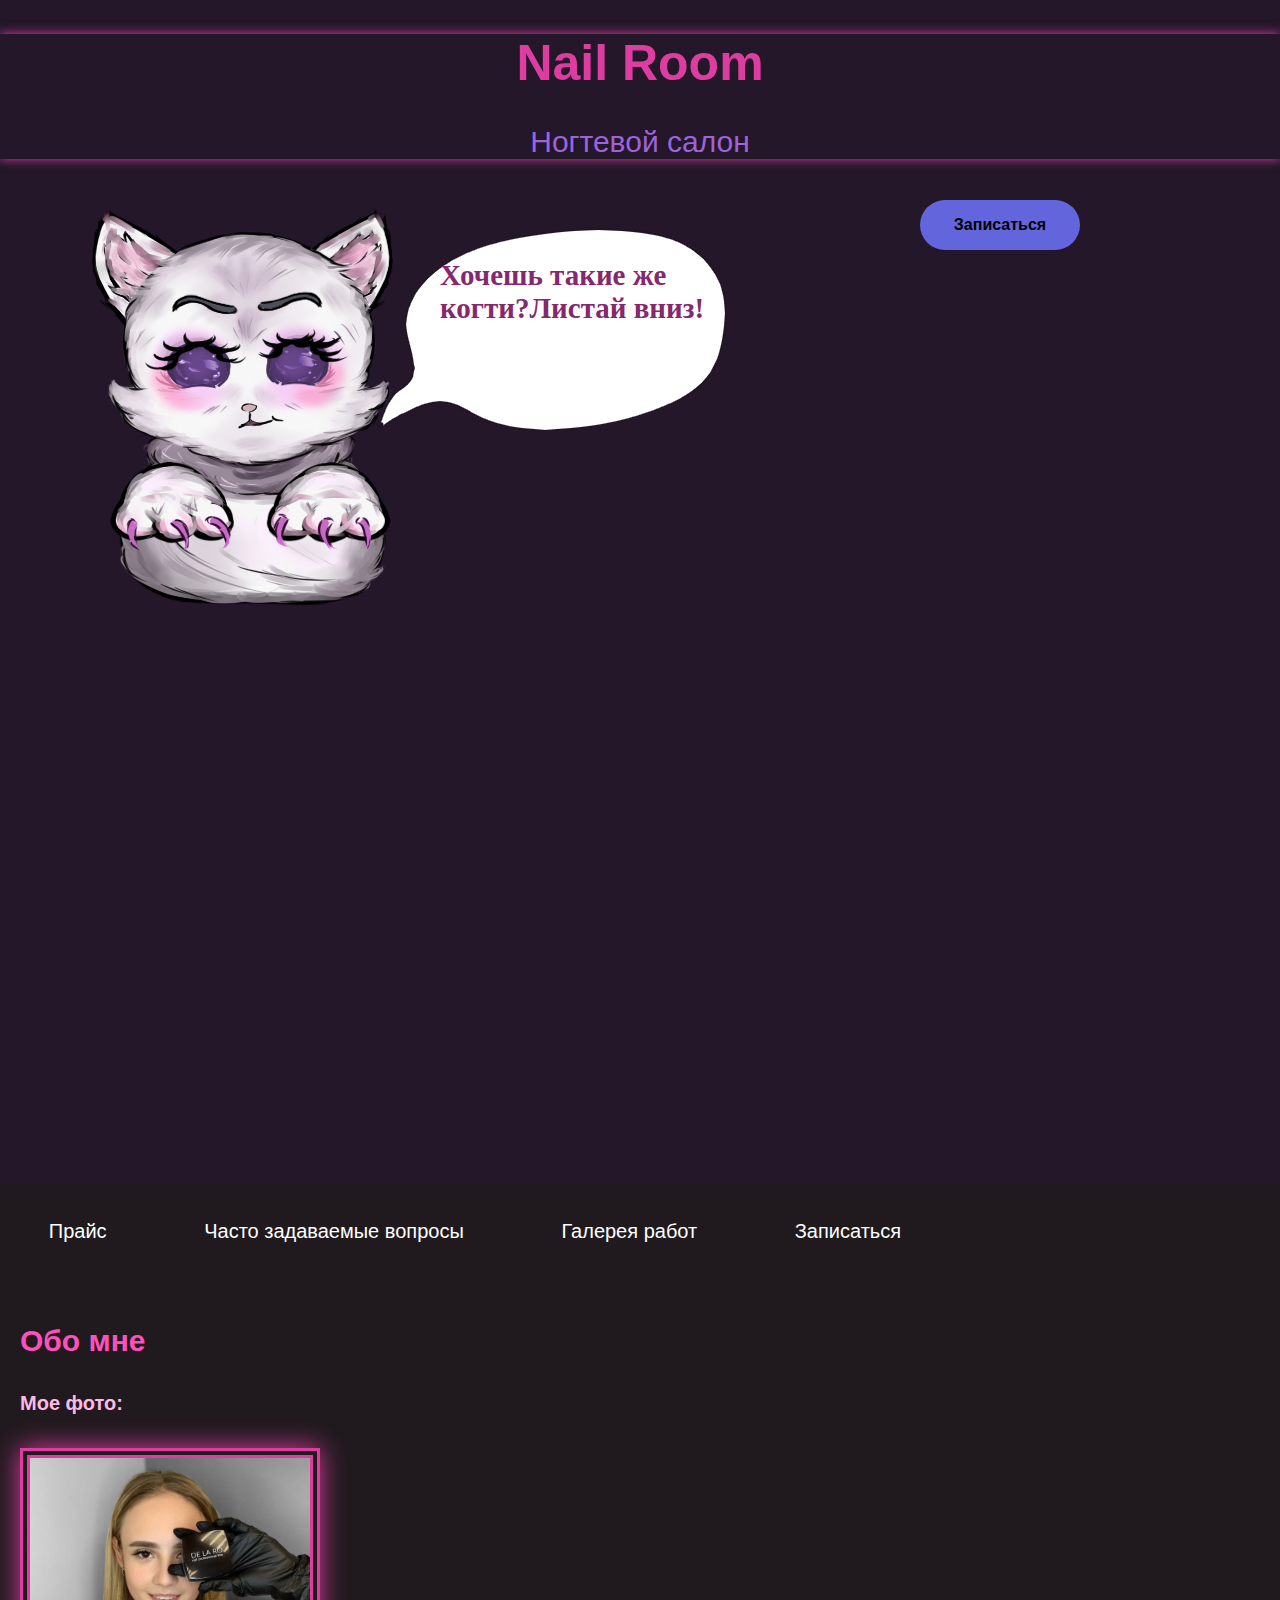
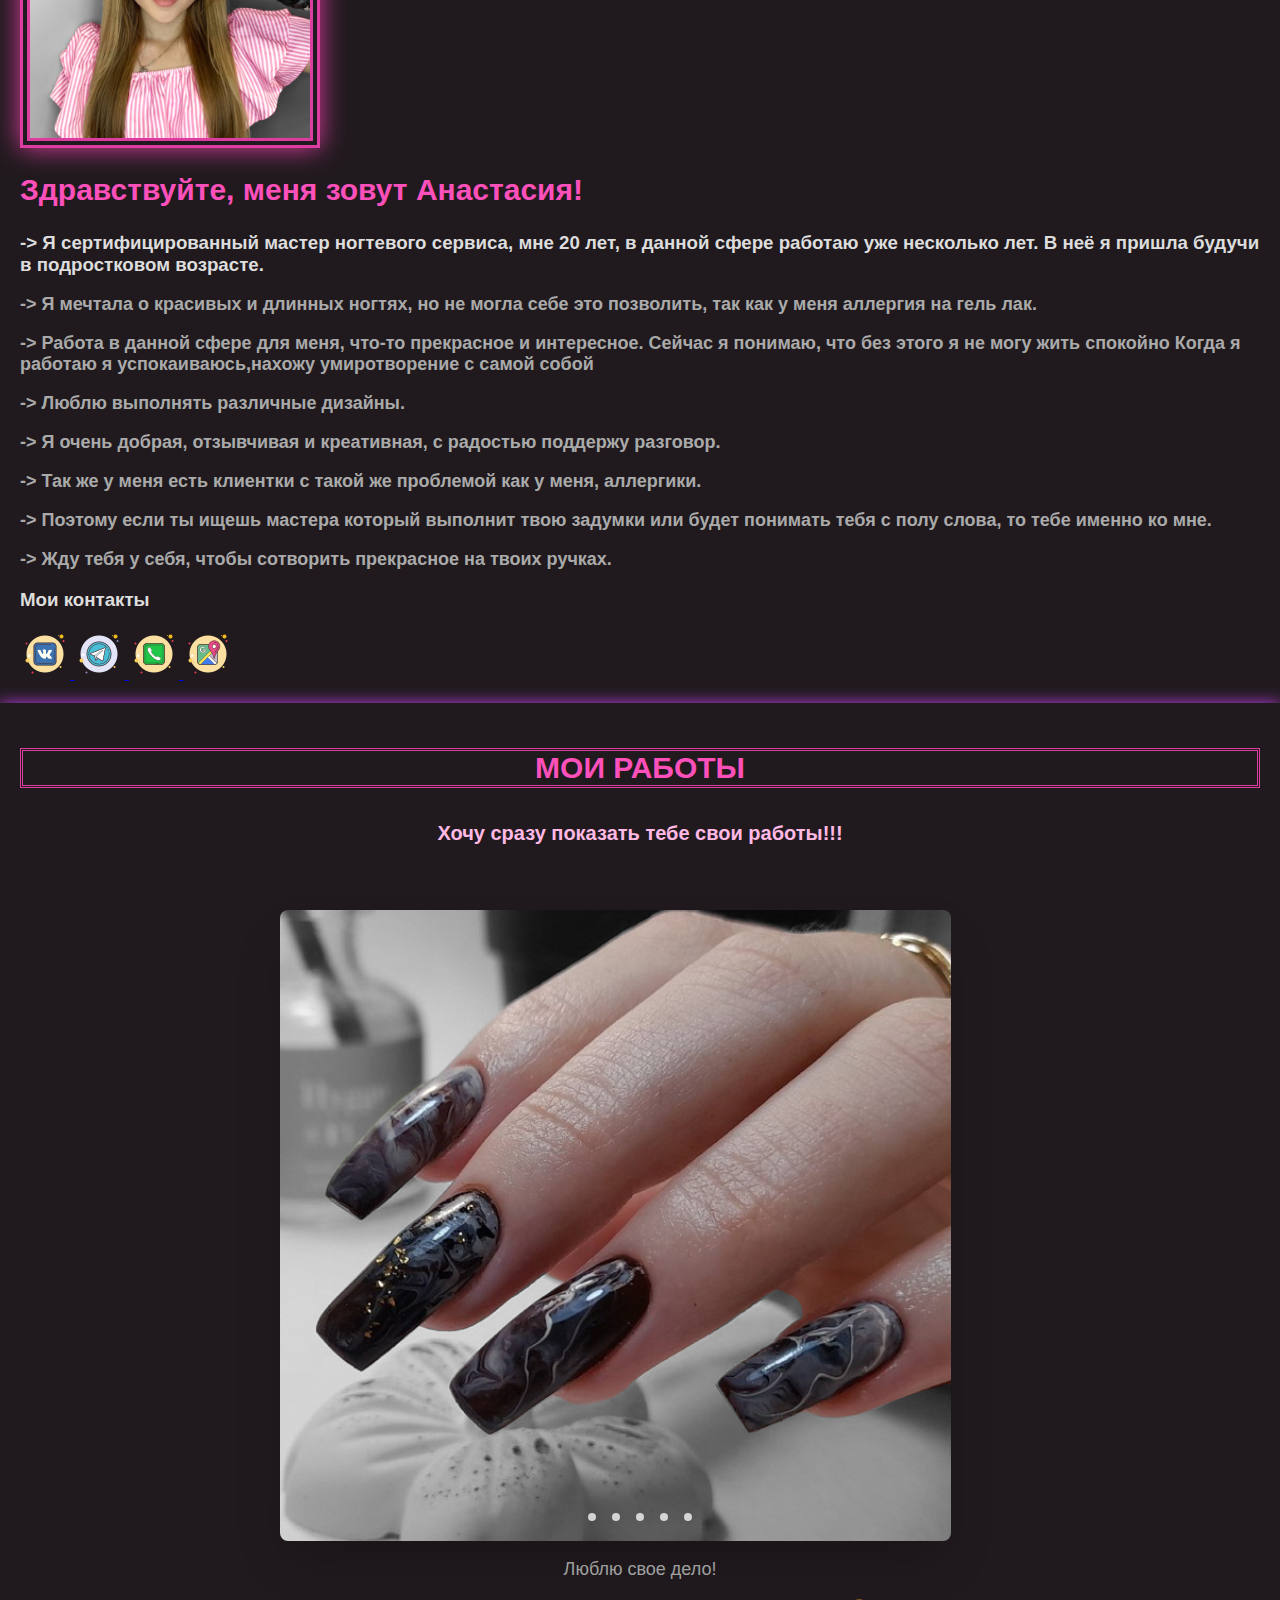
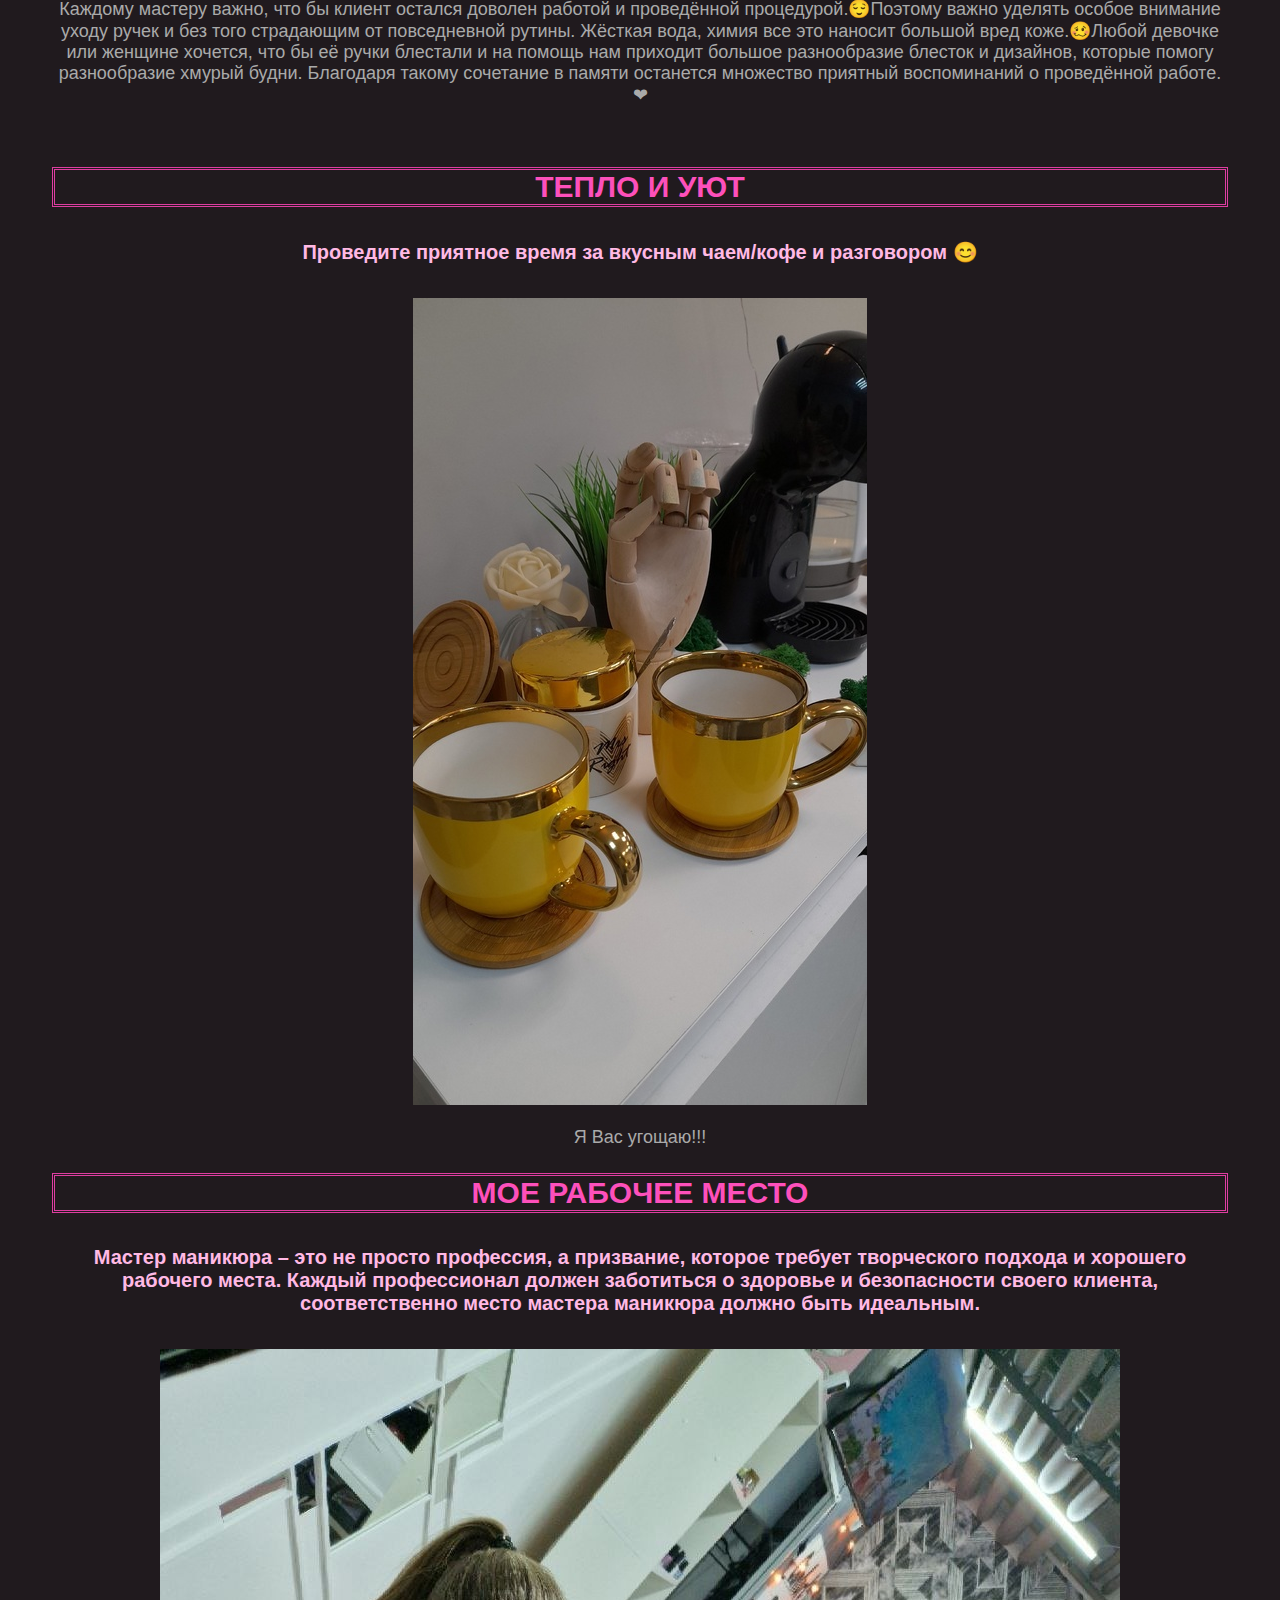
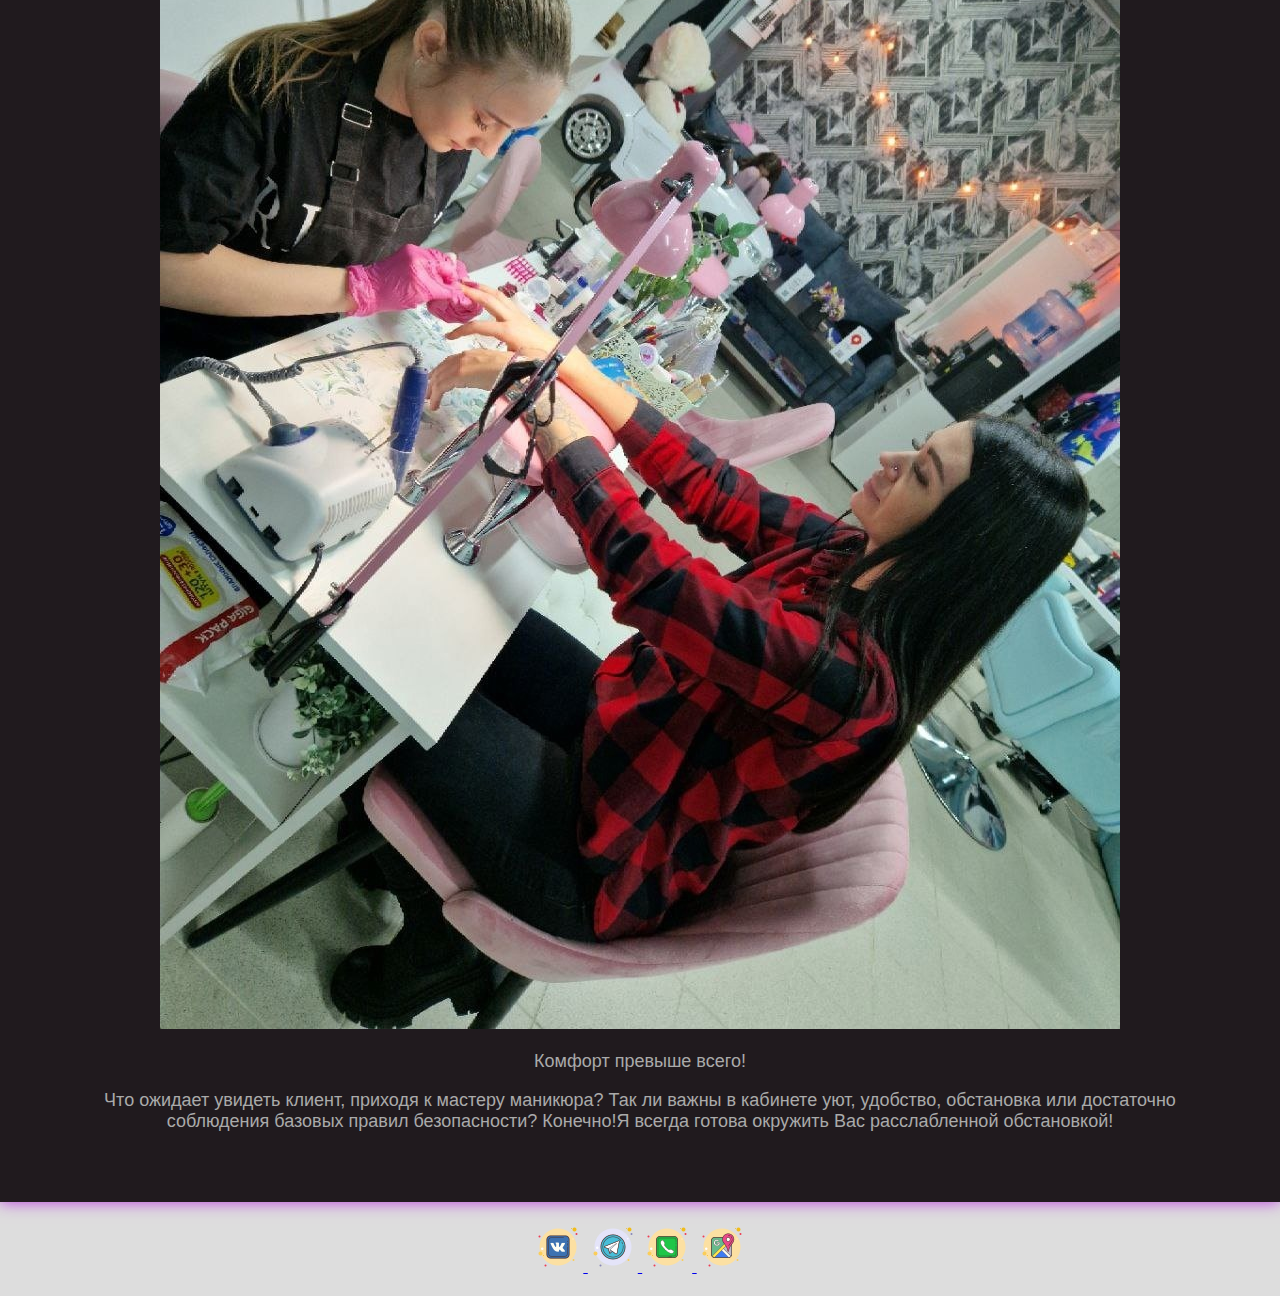
<file: index.html>
<!DOCTYPE html>
<html>
<head>
<title>Nail Room</title>
<meta charset="utf-8" />
<meta name="viewport" content="width=device-width, initial-scale=1">
<link rel="stylesheet" href="css/style.css">


</head>
<body>

<div class="header">
  <h1>Nail Room</h1>
  <p>Ногтевой салон</p>
</div>
<div class="animation">

  
  <div class="animation8">
     <div class="c8">
    <img src="animation/8.png" alt="">
  </div> 
  <div class="c1">
    <img src="animation/1.png" alt="">
  </div>
  <div class="animation2">
     <div class="c2">
    <img src="animation/2.png" alt="">
  </div>
  <div class="animation3">
    <div class="c3">
    <img src="animation/3.png" alt="">
  </div> 
 <div class="animation4">
   <div class="c4">
    <img src="animation/4.png" alt="">
  </div> 
  <div class="animation5">
     <div class="c5">
    <img src="animation/5.png" alt="">
  </div> 
  <div class="animation6">
      <div class="c6">
    <img src="animation/6.png" alt="">
  </div>
  <div class="animation1">
  <div class="c7">
    <img src="animation/7.png" alt="">
  </div>
  <div class="animation9">
    <div class="c9">
      <img src="animation/text.png" alt="">
      <h1>Хочешь такие же когти?Листай вниз!
    </div>
</div>
</div>
</div>
</div>
</div>
</div>
</div>
</div>
</div>
<div class="zapis">
  <a href="index4.html">Записаться</a>
</div>

<div class="topnav">
  <a href="index3.html">Прайс</a>
  <a href="index2.html">Часто задаваемые вопросы</a>
  <a href="index5.html">Галерея работ</a>
  <a href="index4.html" style="float:inline">Записаться</a>

</div>

<div class="row">
  <div class="side">
    <h2>Обо мне</h2>
    <h5>Мое фото:</h5>
    <div class="fake">
        <img src="img/nastya.jpg" alt="">
    </div>
    <h2>Здравствуйте, меня зовут Анастасия! </h2>
    <h3>-> Я сертифицированный мастер ногтевого сервиса,
         мне 20 лет, в данной сфере работаю уже несколько лет. 
        В неё я пришла будучи в подростковом возрасте. 
        <p>-> Я мечтала о красивых и длинных ногтях, но не могла себе это позволить,
        так как у меня аллергия на гель лак.
        <p> -> Работа в данной сфере для меня, что-то прекрасное и интересное. 
        Сейчас я понимаю, что без этого я не могу жить спокойно 
        Когда я работаю я успокаиваюсь,нахожу умиротворение с самой собой 
        <p>-> Люблю выполнять различные дизайны.
        <p>-> Я очень добрая, отзывчивая и креативная, с радостью поддержу разговор.
        <p>-> Так же у меня есть клиентки с такой же проблемой как у меня, аллергики.
        <p>-> Поэтому если ты ищешь мастера который выполнит твою задумки
        или будет понимать тебя с полу слова, 
         то тебе именно ко мне. 
        <p>-> Жду тебя у себя, чтобы сотворить прекрасное на твоих ручках.</h3>
   
    <p></p>

    <h3>Мои контакты</h3>
    <a href="https://vk.com/public217873384"> 
      <img src="icons/VK.png">
  </a>
  <a href="https://web.telegram.org/a/#5262712614"> 
    <img src="icons/telegram.png">
  </a>
  <a href="tel:+7(911)384-29-94">
    <img src="icons/phone.png">
  </a>
  <a href="https://maps.app.goo.gl/YKjYkzmcSTpSgnqM8">
    <img src="icons/google.png">
  </a>
  </div>
  <div class="main">
  <h2>МОИ РАБОТЫ</h2>
  <h5>Хочу сразу показать тебе свои работы!!!</h5>
  <section class="container">
      <div class="slider-wrapper">
          <div class="slider">
              <img id="slide-1" src= "img/foto1.jpg">
              <img id="slide-2" src="img/foto2.jpg" />
              <img id="slide-3" src="img/foto3.jpg" />
              <img id="slide-4" src="img/foto4.jpg" />
              <img id="slide-5" src="img/foto5.jpg" />
           
          </div>
          <div class="slider-nav">
              <a href="#slide-1"></a>
              <a href="#slide-2"></a>
              <a href="#slide-3"></a>
              <a href="#slide-4"></a>
              <a href="#slide-5"></a>
              

          </div>
</div>
    <p>Люблю свое дело!</p>
    <p>Каждому мастеру важно, что бы клиент остался доволен работой и проведённой процедурой.😌Поэтому важно уделять особое внимание уходу ручек и без того страдающим от повседневной рутины. Жёсткая вода, химия все это наносит большой вред коже.🥴Любой девочке или женщине хочется, что бы её ручки блестали и на помощь нам приходит большое разнообразие блесток и дизайнов, которые помогу разнообразие хмурый будни. Благодаря такому сочетание в памяти останется множество приятный воспоминаний о проведённой работе.❤</p>
    <br>
    <h2>ТЕПЛО И УЮТ</h2>
    <h5>Проведите приятное время за вкусным чаем/кофе и разговором 😊</h5>
    <div class="fakeimg4">
    <img  src= "img/tea.jpg"> 
    </div>
    <p>Я Вас угощаю!!!</p>
    <h2>МОЕ РАБОЧЕЕ МЕСТО</h2>
    <h5>Мастер маникюра – это не просто профессия, а призвание, которое требует творческого подхода и хорошего рабочего места. Каждый профессионал должен заботиться о здоровье и безопасности своего клиента, соответственно место мастера маникюра должно быть идеальным.</h5>
    <div class="fakeimg5">
    <img  src= "img/room.jpg"> 
    </div>
    <p>Комфорт превыше всего!</p>
    <p>Что ожидает увидеть клиент, приходя к мастеру маникюра? Так ли важны в кабинете уют, удобство, обстановка или достаточно соблюдения базовых правил безопасности? Конечно!Я всегда готова окружить Вас расслабленной обстановкой!</p>
  </div>
  

</div>

<div class="footer">
  <a href="https://vk.com/public217873384"> 
    <img src="icons/VK.png">
</a>
<a href="https://web.telegram.org/a/#5262712614"> 
  <img src="icons/telegram.png">
</a>
<a href="tel:+7(911)384-29-94">
  <img src="icons/phone.png">
</a>
<a href="https://maps.app.goo.gl/YKjYkzmcSTpSgnqM8">
  <img src="icons/google.png">
</a>
</div>

</body>
</html>
</file>
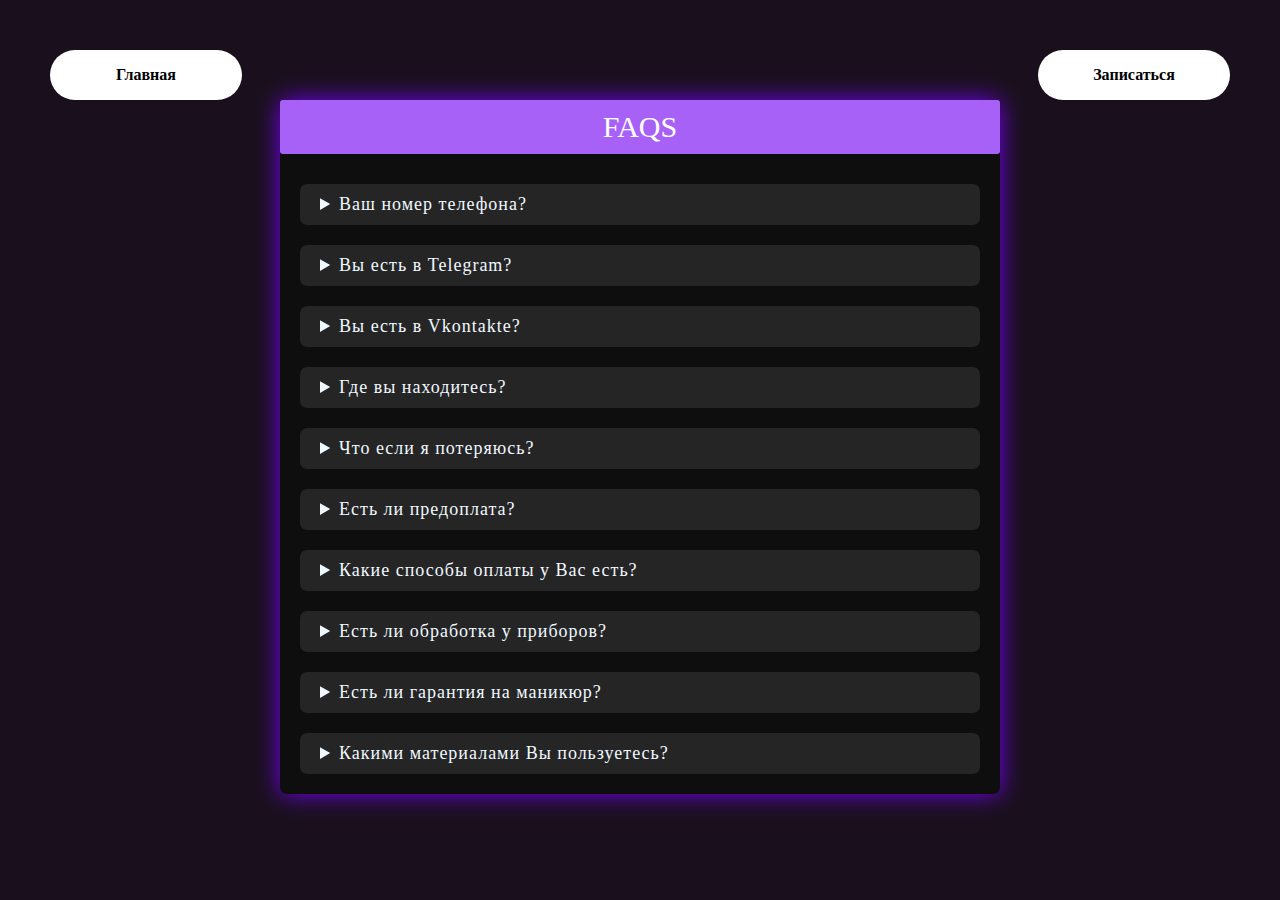
<file: index2.html>
<!DOCTYPE html>
<html lang="en">
<head>
    <meta charset="UTF-8">
    <meta name="viewport" content="width=device-width, initial-scale=1.0">
    <title>Вопрос-ответ</title>
    <link rel="stylesheet" href="css/style2.css">
</head>
<body>
    
	<div class="Exit">
		<a href="index.html">Главная</a>
	</div>
	<div class="zapis">
		<a href="index4.html">Записаться</a>
	</div>
<div class="box">
    <p class="heading">FAQS</p>
    <div class="fags">
        <details>
            <summary>Ваш номер телефона?</summary> 
            <p>Мой номер телефона: +7(911)384-29-94 
                <p><a href="tel:+7(911)384-29-94">
                     <img src="icons/phone.png">
                 </a>
            </details>
            
        <details> 
        <summary>Вы есть в Telegram?</summary> 
        <p>Конечно!</p> 
        <p><a href="https://web.telegram.org/a/#5262712614"> 
        <img src="icons/telegram.png"></a>
        </details>
        <details> 
            <summary>Вы есть в Vkontakte?</summary> 
            <p>Конечно!</p> 
            <p>  <a href="https://vk.com/public217873384"> 
                <img src="icons/VK.png">
            </a>
            </details>


    <details> 
    <summary>Где вы находитесь?</summary>  
     <p>ул. Ижорского Батальона, 57а</p>
     <iframe src="https://www.google.com/maps/embed?pb=!1m18!1m12!1m3!1d631.4464012568844!2d28.28325912155457!3d57.836572469450786!2m3!1f0!2f0!3f0!3m2!1i1024!2i768!4f13.1!3m3!1m2!1s0x46c01ef2ce63eac9%3A0x1991b66ea96fdf7e!2z0YPQuy4g0JjQttC-0YDRgdC60L7Qs9C-INCR0LDRgtCw0LvRjNC-0L3QsCwgNTfQsCwg0J_RgdC60L7Qsiwg0J_RgdC60L7QstGB0LrQsNGPINC-0LHQuy4sIDE4MDAyMA!5e0!3m2!1sru!2sru!4v1717892273176!5m2!1sru!2sru" width="600" height="450" style="border:0;" allowfullscreen="" loading="lazy" referrerpolicy="no-referrer-when-downgrade"></iframe> 
     </details>
                <details> 
            <summary>Что если я потеряюсь?</summary> 
            <p>Вы всегда можете мне позвонить! Мой номер телефона: +7(911)384-29-94 
           <p><a href="tel:+7(911)384-29-94">
                <img src="icons/phone.png">
            </a>
            <p>Я встречу вас!</p>    
        </details>
        <details> 
            <summary>Есть ли предоплата?</summary> 
            <p>Предоплаты нет</p>    
        </details>
            <details> 
            <summary>Какие способы оплаты у Вас есть?</summary> 
            <p>Переводом на номер или наличными</p>    
        </details>
        <details> 
            <summary>Есть ли обработка у приборов?</summary> 
            <p>Конечно!!!Я промываю маникюрные инструменты мыльным раствором, ополоскиваю чистой водой, просушиваю
                когда принадлежности для маникюра подсохнут, обрабатываю их антисептиком («Хлоргексидином»)</p>    
        </details>
        <details> 
            <summary>Есть ли гарантия на маникюр?</summary> 
            <p>Гарантия на маникюр - 3 дня. В течении этого времени можно прийти за коррекцией бесплатно.</p>    
        </details>
        <details>       
    <summary>Какими материалами Вы пользуетесь?</summary>
    <p class="text">
                <a href="https://www.wildberries.ru/catalog/36554470/detail.aspx?targetUrl=MS&size=75982976&utm_source=vkentryprofit&click_id=v1_1214305672">Foxy Expert</a>
                <P> <a href="https://www.wildberries.ru/catalog/154331763/detail.aspx">DE LA RO</a>
                <P> <a href="https://www.wildberries.ru/catalog/100154419/detail.aspx">RUNAIL</a>
                <P> <a href="https://www.wildberries.ru/catalog/23144017/detail.aspx?targetUrl=SG">Global Fashion</a>
            </p>
        </details>

    </div>
    </div>
</body>
</html>
</file>
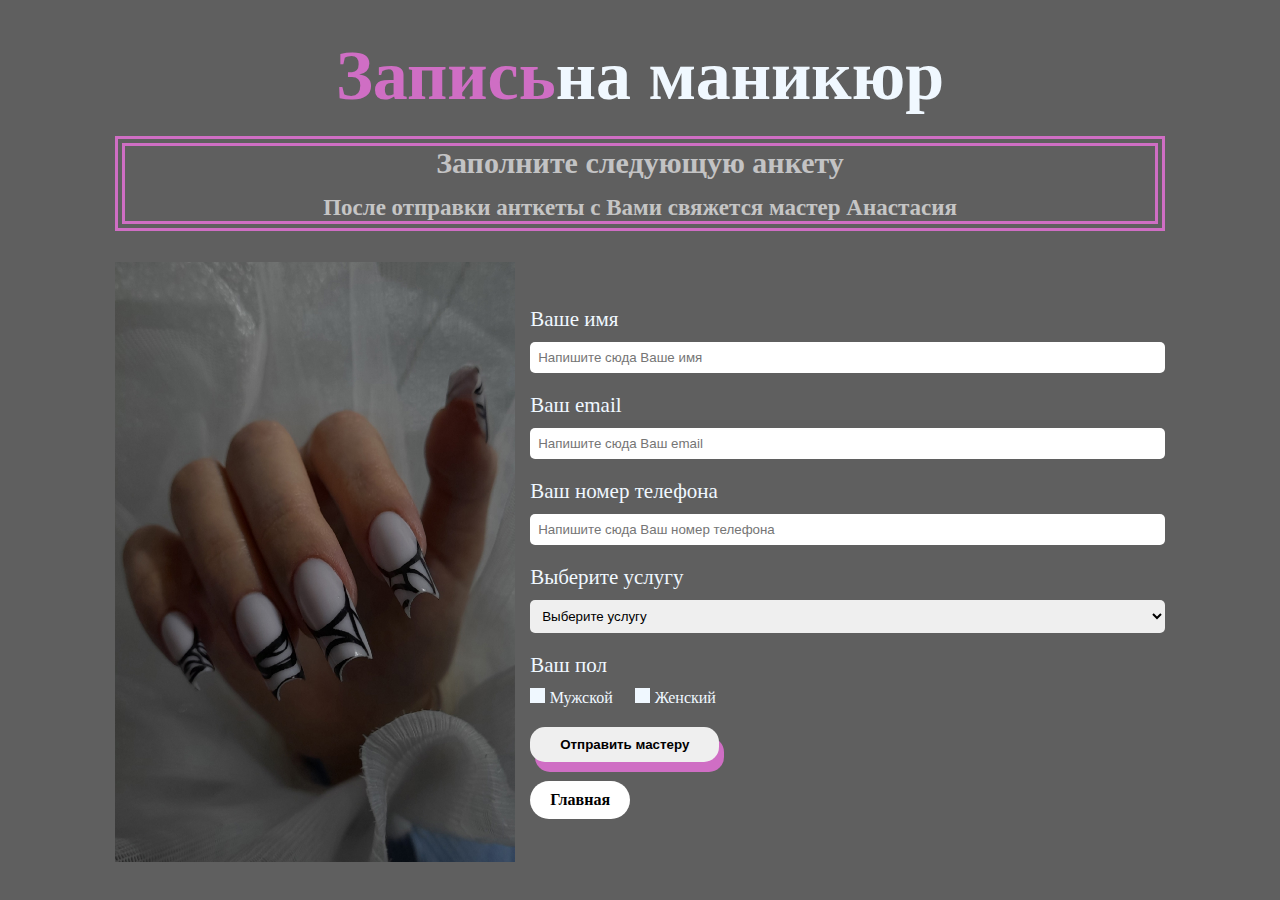
<file: index4.html>
<!DOCTYPE html>
<html lang="en">
<head>
    <meta charset="UTF-8">
    <meta name="viewport" content="width=device-width, initial-scale=1.0">
    <link rel="stylesheet" href="css/style4.css">
    <title>Запись</title>
</head>
    <section class="contacts">
      <h2 class="heading"><span>Запись</span>на маникюр</h2> 
      <div class="anketa">
        <h2>Заполните следующую анкету</h2> 
        <h3>После отправки анткеты с Вами свяжется мастер Анастасия</h3> 
    </div>
      <div class="row">
        <div class="img">
            <img src="img/anketa.jpg" width="500" height="600">
        </div>

        <form action="https://api.web3forms.com/submit" method="POST">

            <input type="hidden" name="access_key" value="9f9490ec-0d45-4283-9a9d-46dbd22af6bc">
            <span>Ваше имя</span>
            <input type="text" name="Имя" id="" class="box" required placeholder="Напишите сюда Ваше имя" autocomplete="off">

            <span>Ваш email</span>
            <input type="text" name="email" id="" class="box" required placeholder="Напишите сюда Ваш email" autocomplete="off">

            <span>Ваш номер телефона</span>
            <input type="text" name="Номер телефона" id="" class="box" required placeholder="Напишите сюда Ваш номер телефона" autocomplete="phone">

            <span>Выберите услугу</span>
            <Select name="Услуга" id="" class="box" required>
                <option value="" disabled selected>Выберите услугу</option>
                <option value="Наращивание">Наращивание</option>
                <option value="Френч">Френч</option>
                <option value="Комбинированный маникюр">Комбинированный маникюр</option>
                <option value="Однатон">Однатон</option>
            </Select>  
            <span>Ваш пол</span>
            <div class="gender">
                <input type="radio" name="gender" id="male"
                value="male">
                <label for="male">Мужской</label>

                <input type="radio" name="gender" id="female"
                value="female">
                <label for="female">Женский</label>
            </div>
            <input type="submit" value="Отправить мастеру" class="btn" 
            name="Send">
        <div class="Exit">
            <a href="index.html">Главная</a>
        </div>
    
                

        </form>
      </div>
    </section>
</body>
</html>
</file>
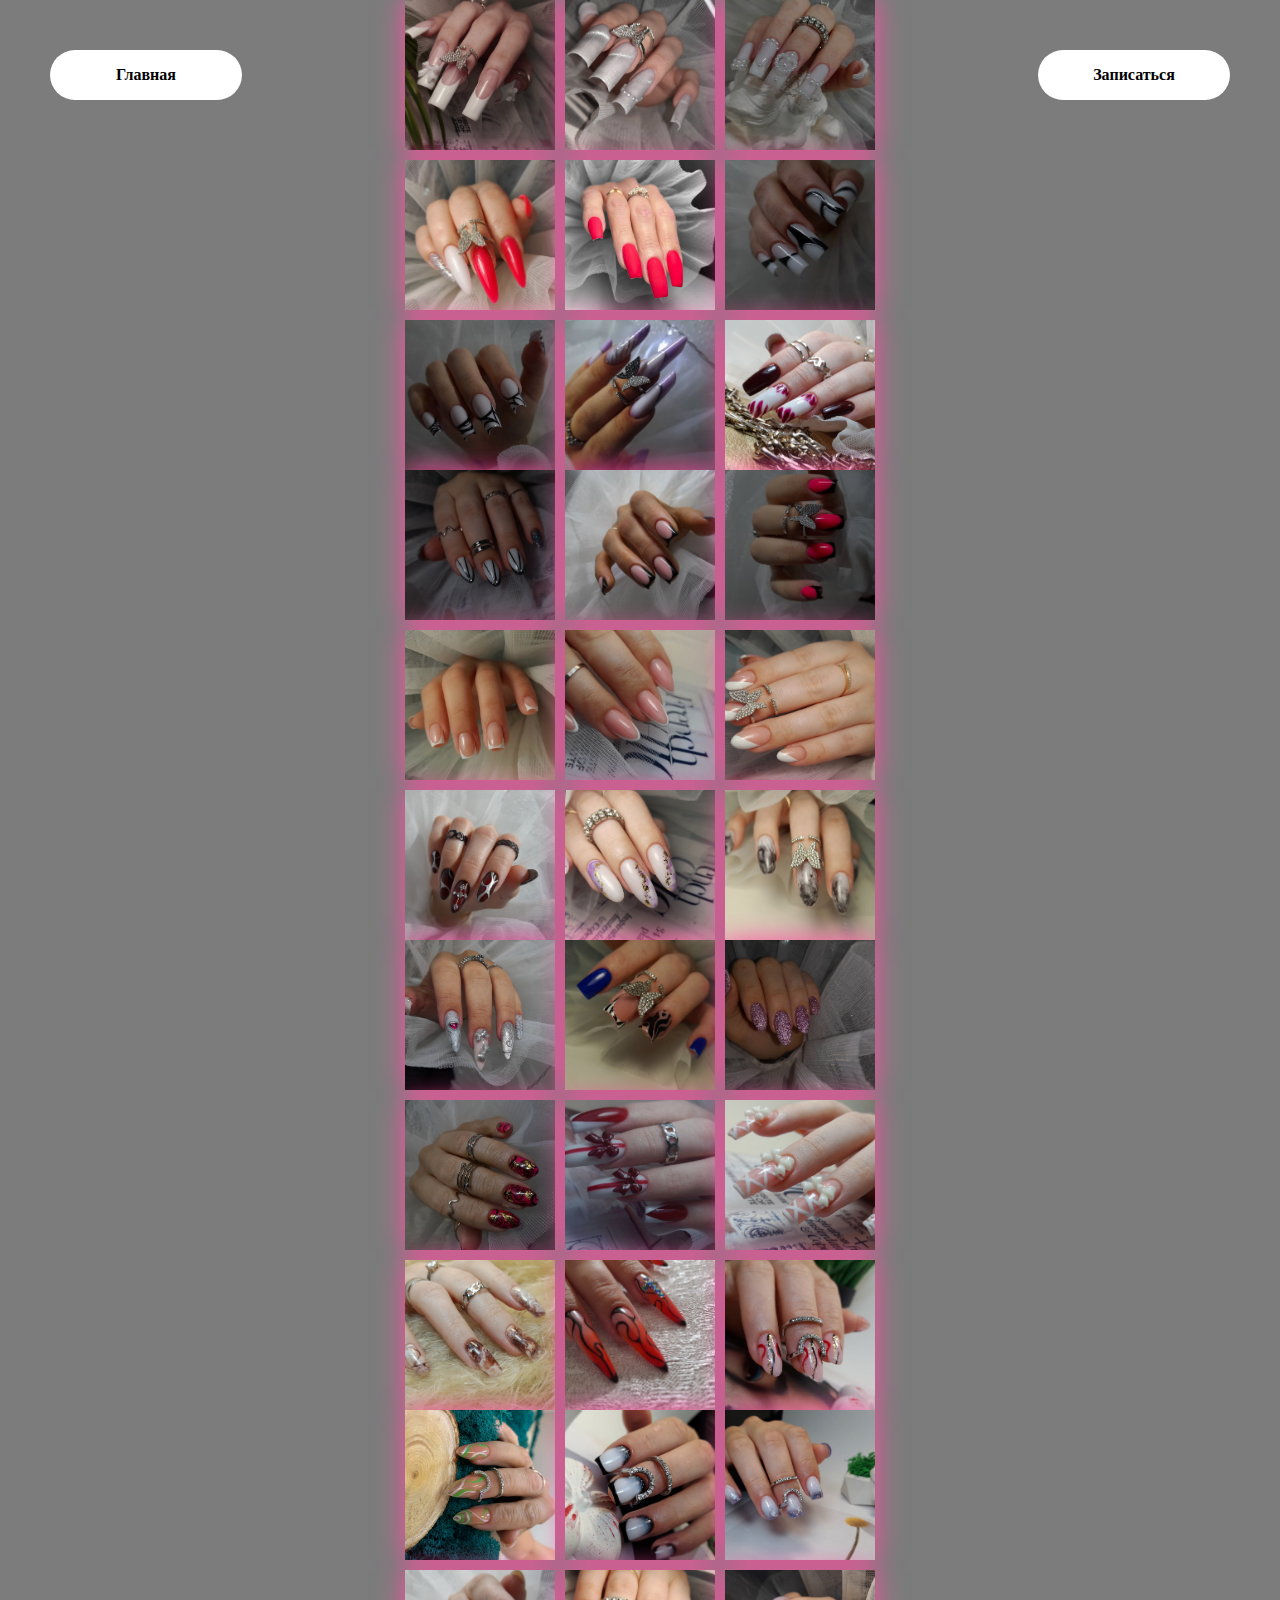
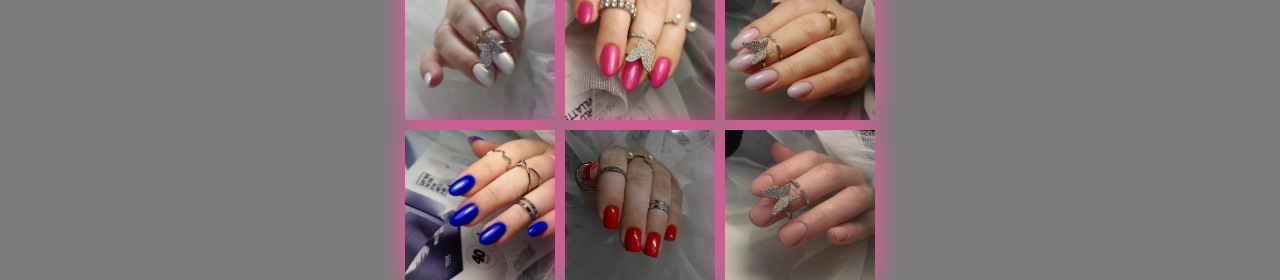
<file: index5.html>
<!DOCTYPE html>
<html lang="en">
<head>
    <meta charset="UTF-8">
    <meta name="viewport" content="width=device-width, initial-scale=1.0">
    <title>Галерея</title>
    <link rel="stylesheet" href="css/style5.css">
  
</head>
<body>
    <div class="Exit">
		<a href="index.html">Главная</a>
	</div>
	<div class="zapis">
		<a href="index4.html">Записаться</a>
	</div>
    <div class="gallery">
        <img src="img/narasivanie1.jpg">
        <img src="img/narasivanie2.jpg">
        <img src="img/narasivanie3.jpg">
        <img src="img/narasivanie4.jpg">
        <img src="img/odnaton1.jpg">
        <img src="img/narasivanie.jpg">
        <img src="img/narasivanie6.jpg">
        <img src="img/kornarasivanie.jpg">
        <img src="img/narasivanie5.jpg">
      </div>
      <div class="gallery">
        <img src="img/french1.jpg">
        <img src="img/french.jpg">
        <img src="img/french2.jpg">
        <img src="img/french3.jpg">
        <img src="img/french4.jpg">
        <img src="img/french5.jpg">
        <img src="img/disaign.jpg">
        <img src="img/disaign1.jpg">
        <img src="img/disaign2.jpg">
      </div>
      <div class="gallery">
        <img src="img/disaign3.jpg">
        <img src="img/disaign4.jpg">
        <img src="img/disaign5.jpg">
        <img src="img/disaign6.jpg">
        <img src="img/disaign7.jpg">
        <img src="img/disaign8.jpg">
        <img src="img/disaign9.jpg">
        <img src="img/disaign10.jpg">
        <img src="img/disaign11.jpg">
      </div>
      <div class="gallery">
        <img src="img/disaign12.jpg">
        <img src="img/disaign13.jpg">
        <img src="img/disaign14.jpg">
        <img src="img/odnaton2.jpg">
        <img src="img/odnaton3.jpg">
        <img src="img/odnaton4.jpg">
        <img src="img/odnaton5.jpg">
        <img src="img/odnaton6.jpg">
        <img src="img/odnaton7.jpg">
      </div>


</body>
</html>
</file>
<file: css/style.css>
* {
    box-sizing: border-box;

  }
  
  body {
    font-family: Arial;
    margin: 0;
    background: #231729;
  }
  body p {
    color: #aaa;
    font-size: 18px;
  }
  .zapis{
    padding: 1rem 1rem;
    max-width: 10rem;
    margin-top: 0 auto;
    border-radius: 2.5rem;
    background-color: rgb(99, 101, 221);;
    font-weight: 800;
    cursor: pointer;
    transition: 0.3s;
    position: absolute;
    top:200px; 
    right:200px; 
    display: grid;
    width: 100%;
    grid-gap: 20px;
  }
  .zapis a {
    font-size: 16px;
    color: rgb(0, 0, 0);
    text-decoration: none;
    text-align: center;
    
    
  }
  .zapis :hover{
    border-radius: 2.5rem;
    padding: 1rem 2rem;
    max-width: 10rem;
    margin-top: 3%;
    background-color: rgb(252, 76, 185);;
    color: rgb(255, 255, 255);  
    transition: 0.3s;
    box-shadow: 0 0 5px rgb(255, 255, 255);
  }
  
  .header{
    position: relative;
    margin-bottom: 60% ;
    box-shadow: 0 0 10px #dd3da0;
    transition: 4s;
    max-width: 100%;
  
    max-height: 100%;
  }
  .header:hover{
    box-shadow: 0 0 15px #dd3da0;
    transition: 4s;
    transform: scale(0.75);
  }
  /* Увеличим размер шрифта заголовка */
  .header h1 {
    font-size: 50px;
    color: #dd3da0;
    text-align: center;
  }
  .header p{
    font-size: 30px;
    color: rgb(156, 99, 221);;
    text-align: center;
  }


.container {
	padding: 2rem;
}

.slider-wrapper {
	position: relative;
	max-width: 45rem;
	margin: 0 auto;
}

.slider {
 
  height: 631px;
  width: 671px;
	display: flex;
	aspect-ratio: 16 / 9;
	overflow-x: auto;
	scroll-snap-type: x mandatory;
	scroll-behavior: smooth;
	box-shadow: 0 1.5rem 3rem -0.75rem hsla(0, 0%, 0%, 0.25);
	border-radius: 0.5rem;
	-ms-overflow-style: none; /* Hide scrollbar IE and Edge */
	scrollbar-width: none; /* Hide scrollbar Firefox */
  
}

/* Hide scrollbar for Chrome, Safari and Opera */
.slider::-webkit-scrollbar {
	display: none;
}

.slider img {
	flex: 1 0 100%;
	scroll-snap-align: start;
	object-fit: cover;
    height: 631px;
    width: 671px;
  
    
    
}


.slider-nav {
	display: flex;
	column-gap: 1rem;
	position: absolute;
	bottom: 1.25rem;
	left: 50%;
	transform: translateX(-50%);
	z-index: 1;


}

.slider-nav a {
	width: 0.5rem;
	height: 0.5rem;
	border-radius: 50%;
	background-color: #fff;
	opacity: 0.75;
	transition: opacity ease 250ms;
}

.slider-nav a:hover {
	opacity: 1;
}
  
  /* Стили верхней навигационной панели */
  .topnav {
    overflow: hidden;
    background-color: #201a1e;
    margin-top: 80%;
    max-width: 100%;
  }
  
  /* Стили ссылок верхней нав.панели */
  .topnav a {
    margin: 1%;
    font-size: 20px;
    float: left;
    display: block;
    color: #ffffff;
    text-align: center;
    padding: 24px 36px;
    text-decoration: none;
    transition: 1s;
    border-radius: 100%;
  }
  
  /* Меняем цвет при наведении мыши */
  .topnav a:hover {
    background-color: rgb(255, 255, 255);
    color: rgb(121, 5, 101);
    border-radius: 100%;
    transition: 1s;
    box-shadow: 0 0 25px rgb(255, 255, 255);
    font-size: 25;
    transform: rotate(5deg);
  }
  
  /* Создаем две не равные колонки, которые обтекают друг друга (становятся рядом друг с другом) */
  /* Главная колонка */
  .main {   
    -ms-flex: 70%; /* IE10 */
    flex:70%;
    background-color: #201a1e;
    padding: 20px;
    text-align: center;
    transition: 3s;
    box-shadow: 0 0 15px #b83ddd;
  }
  .main:hover{
    background-color: #201a1e;
    transition: 3s;
    box-shadow: 0 0 25px #b83ddd;
  }

  .main h2 {
    color: #231729;
    font-size: 20px;
  }
  .main h2{
    border: 3px double #dd3da0;
  }
  
  /* Левая колонка */
  .side {
    -ms-flex: 30%; /* IE10 */
    flex: 30%;   
    background-color: #201a1e;;
    padding: 20px;
    padding-left: 20px;
  }
  .row h2{
    color:#fd50bb;
    font-size: 30px;

  }
  .row h3 {
    color: #ddd;
    font-family:'Segoe UI', Tahoma, Geneva, Verdana, sans-serif;
  }
  .row h5{
    color: #ffb9e4;
    font-size: 20px;

  }
  /* Заглушка изображения */
  .fakeimg1 {
    background-color: rgb(99, 101, 221);;
    width: 100%;
    padding: 20px;

  }
  .fake{
    transition: 3s;

  }
  .fake:hover{
    transform: translateY(-10px);
  
    transition: 3s;
  }
  /* Заглушка изображения */
  .fakeimg2 {
    background-color: rgb(99, 101, 221);
    width: 100%;
    padding: 20px;

  }
  /* Заглушка изображения */
  .fakeimg3 {
    background-color: #aaa;
    width: 100%;
    padding: 20px;

  }
  
  .row {  
    display: -ms-flexbox; /* IE10 */
    display: flex;
    -ms-flex-wrap: wrap; /* IE10 */
    flex-wrap: wrap;
  }
  
  /* Подвал */
  .footer {
    padding: 20px;
    text-align: center;
    background: #ddd;
  }
  
  /* Адаптивный макет - когда ширина экрана меньше 700px, две колонки отображаются друг над другом, а не рядом друг с другом */
  @media (max-width: 700px) {
    .row {   
      flex-direction: column;
    }
  }
  
  /* Адаптивный макет - когда ширина экрана меньше 400px, ссылки навигационной панели отображаются друг над другом, а не рядом друг с другом */
  @media (max-width: 400px) {
    .topnav a {
      float: none;
      width:100%;
    }
  }
  .fake{
    width: 300px;
    height: 300px;
    border: 10px double #dd3da0;
    box-shadow: 0 0 25px #dd3da0;
    transition: 3s;

  }
  .fake:hover{
    box-shadow: 0 0 25px #dd3da0,
    0 0 25px #dd3da0,0 0 25px #dd3da0,
    0 0 25px #dd3da0,0 0 25px #dd3da0;
    transition: 2s;
  }
.fake img{
    object-fit: cover;
    width: 100%;
    height: 100%;
}
.animation{
  margin-top: -60%;
  position: absolute;
  background-color: #dd3da0;
  transition: 3s;
}
.animation:hover{
transition: 3s;
transform: translateY(5px);
}
.animation1{
  margin-top: -30%;
  position: absolute;
  background-color: #dd3da0;
  transition: 3s;
}
.animation1:hover{
transition: 3s;
transform: translateY(-20px);

}
.animation2{
  margin-top: -30%;
  position: absolute;
  background-color: #dd3da0;
  transition: 3s;
}
.animation2:hover{
transition: 3s;
transform: translateY(-20px);
}
.animation3{
  margin-top: -30%;
  position: absolute;
  background-color: #dd3da0;
  transition: 3s;
}
.animation3:hover{
transition: 3s;
transform: translateY(-10px);
}
.animation4{
  margin-top: -30%;
  position: absolute;
  background-color: #dd3da0;
  transition: 3s;
}
.animation4:hover{
transition: 3s;
transform: translateY(-10px);
}
.animation5{
  margin-top: -30%;
  position: absolute;
  background-color: #dd3da0;
  transition: 3s;
}
.animation5:hover{
transition: 3s;
transform: translateY(10px);
}
.animation6{
  margin-top: -30%;
  position: absolute;
  background-color: #dd3da0;
  transition: 3s;
}
.animation6:hover{
transition: 3s;
transform: translateY(-10px);
}
.animation8{
  margin-top: -30%;
  position: absolute;
  background-color: #dd3da0;
  transition: 3s;
}
.animation8:hover{
transition: 3s;
transform: translateY(30px);
}
.animation9{
  transform: translateX(280px);
  margin-top: -30%;
  position: absolute;
  background-color: #dd3da0;
  transition: 3s;
  margin-left: -20%;
}
.animation9:hover{
transition: 3s;
transform: translateY(30px);
transform: translateX(300px);
}
.c1{
position:absolute;;
transition: 3s;
}
.c1:hover{
transition: 3s;
transform: translateY(-20px);

}
.c2{
position: absolute;
}
.c2:hover{
transition: 3s;
transform: translateY(-10px);
}
.c3{
position:absolute;
}
.c4{
position:absolute;
}
.c5{
position:absolute;
}
.c6{
position:absolute;
}
.c7{
position: absolute;
}
.c8{
position: absolute;
}
.c9{
  position: absolute;
  }
.c9 h1{
  position: absolute;
  color: #85286e;
  top: 100px;
  left: 160px;
  width: 100%;
  margin: 0 auto;
  width: 300px;
  height: 50px;
  font-family:'Times New Roman', Times, serif;
  font-size: 29px;
  
 
  
}
</file>
<file: css/style2.css>
body{
    background-color: rgb(26, 16, 29);
}
.box{
    max-width: 720px;
    margin: 100px auto;
    background-color: rgb(14, 14, 14);;
    border-radius: 7px;
    box-shadow: 0 0 25px rgb(115, 0, 247);;
}

.heading{
    background: rgb(167, 97, 247);;
    border-radius: 3px;
    padding: 10px;
    color: rgb(255, 255, 255);;
    text-align: center;
    font-size: 30px;
}
.fags{
    padding: 0px 20px 20px;
   
}
.fags a{
    text-decoration: none;
    color: rgb(255, 255, 255);
    font-size: 16px;
   
}
::webkit-details-marker{
    float: right;
    margin-top: 3px;
   

}
details{   
background-color: rgb(37, 37, 37);
padding: 10px 20px;
border-radius: 7px ;
margin-top: 20px;   
font-size: 18px;
letter-spacing: 1px;
cursor: pointer;
color: aliceblue;
}

details summary{
    outline: none;
   
}
.Exit {
    padding: 1rem 1rem;
    max-width: 10rem;
    margin-top: 0 auto;
    border-radius: 2.5rem;
    background-color: rgb(255, 255, 255);;
    font-weight: 800;
    cursor: pointer;
    transition: 0.3s;
    position: absolute;
    top:50px; 
    left:50px; 
    display: grid;
    width: 100%;
    grid-gap: 20px;
   
  
  }
  .Exit a {
    font-size: 16px;
    color: rgb(0, 0, 0);
    text-decoration: none;
    text-align: center;
    
    
  }
  .Exit :hover{
    border-radius: 2.5rem;
    padding: 1rem 2rem;
    max-width: 10rem;
    margin-top: 3%;
    background-color: rgb(158, 76, 252);;
    color: rgb(255, 255, 255);  
    transition: 0.3s;
  }
  .zapis{
    padding: 1rem 1rem;
    max-width: 10rem;
    margin-top: 0 auto;
    border-radius: 2.5rem;
    background-color: rgb(255, 255, 255);;
    font-weight: 800;
    cursor: pointer;
    transition: 0.3s;
    position: absolute;
    top:50px; 
    right:50px; 
    display: grid;
    width: 100%;
    grid-gap: 20px;
  }
  .zapis a {
    font-size: 16px;
    color: rgb(0, 0, 0);
    text-decoration: none;
    text-align: center;
  }
  .zapis :hover{
    border-radius: 2.5rem;
    padding: 1rem 2rem;
    max-width: 10rem;
    margin-top: 3%;
    background-color: rgb(252, 76, 185);;
    color: rgb(255, 255, 255);  
    transition: 0.3s;
  }
</file>
<file: css/style4.css>
*{
    margin: 0;
    padding: 0;
    box-sizing: border-box;
    border: 0;
    outline: 0;
}
html {
    font-size: 62.5%;
    overflow-x: hidden;
}
img{
    max-width: 400px;
}

body {
    width: 100%;
    min-height: 100vh;
    background-color:rgb(95, 95, 95) ; 
    display: flex;
    justify-content: center;
    align-items: center;
}
.anketa{
    
    display:grid;
    align-items: center;
    flex-wrap: wrap;  
    gap: 1.5rem;
    margin-bottom: 3%;
    border: 10px;
    border-style: double;
    border-color:rgb(207, 110, 196) ;
}
.anketa h2 {
    color: rgb(195, 195, 196);
    font-size: 30px;
    text-align: center;
}
.anketa h3 {
    color: rgb(197, 197, 197);
    font-size: 23px;
    text-align: center;
}
.contacts {
    padding: 2rem 9%;
}
.contacts .heading {
   text-align: center; 
   margin-bottom: 2rem;
   color: aliceblue;
   font-size: 70px;
}
.contacts .heading span {
    color: rgb(207, 110, 196);
}
.contacts .row {
    display: flex;
    align-items: center;
    flex-wrap: wrap;
    gap: 1.5rem;
}
.contacts .row img{
    flex: 1 1 40rem;
}
.contacts .row form{
    flex: 1 1 40rem;
}
.contacts .row form .box{
    width: 100%;
    margin: 1rem 0rem 2rem;
    border-radius: 0.5rem;
    padding: 0.8rem;
}
.contacts .row form span{
   color: aliceblue; 
   font-size: 21px;
}
.contacts .row form .gender{
    margin: 1rem 0rem 2rem;
}
.contacts .row form .gender label{
    margin-left: 0.2rem;
    font-size: 1.6rem;
    color: aliceblue;
    cursor: pointer;
}
.contacts .row form .gender #female{
    margin-left: 2rem;
}
.contacts .row form .gender input{
    appearance: none;
    width: 1.5rem;
    height: 1.5rem;
    background-color: aliceblue;
    cursor: pointer;
    transition: 0.3s;
}
.contacts .row form .gender
input:checked{
    background-color: rgb(158, 76, 252);;
    border-radius: 50%;
}
.contacts .row form .gender
 #female:checked ~ label[for=female] {
    color: rgb(255, 202, 242);;
}
.contacts .row form .gender
 #male:checked ~ label[for=male] {
    color: rgb(194, 180, 255);;
}
.btn{
    padding: 1rem 3rem;
    border-radius: 1.5rem;
    box-shadow: 0.5rem 1rem rgb(207, 110, 196);
    font-weight: 800;
    cursor: pointer;
    transition: 0.3s;
    
}
.btn:hover{
    background-color: rgb(158, 76, 252);;
    color: rgb(255, 255, 255);
}
.Exit {
    padding: 1rem 2rem;
    max-width: 10rem;
    margin-top: 3%;
    border-radius: 2.5rem;
    background-color: rgb(255, 255, 255);;
    font-weight: 800;
    cursor: pointer;
    transition: 0.3s;
    
}
.Exit a {
    font-size: 16px;
    color: rgb(0, 0, 0);
    text-decoration: none;
    text-align: center;
    
}
.Exit :hover{
    border-radius: 2.5rem;
    padding: 1rem 2rem;
    max-width: 10rem;
    margin-top: 3%;
    background-color: rgb(158, 76, 252);;
    color: rgb(255, 255, 255);  
    transition: 0.3s;
}
</file>
<file: css/style5.css>
.gallery {
  --s: 150px; /* control the size */
  --g: 10px;  /* control the gap */
  --f: 1.5;   /* control the scale factor */
  
  display: grid;
  gap: var(--g);
  width: calc(3*var(--s) + 2*var(--g));
  aspect-ratio: 1;
  grid-template-columns: repeat(3,auto);
}

.gallery > img {
  width: 0;
  height: 0;
  min-height: 100%;
  min-width: 100%;
  object-fit: cover;
  cursor: pointer;
  transition: .35s linear;
  box-shadow: 0 0 25px #ff4fa1;
}

.gallery img:hover{
  width:  calc(var(--s)*var(--f));
  height: calc(var(--s)*var(--f));
}


body {
  margin: 0;
  min-height: 100vh;
  display: grid;
  place-content: center;
  background: #7c7c7c;
}
.Exit {
  padding: 1rem 1rem;
  max-width: 10rem;
  margin-top: 0 auto;
  border-radius: 2.5rem;
  background-color: rgb(255, 255, 255);;
  font-weight: 800;
  cursor: pointer;
  transition: 0.3s;
  position: absolute;
  top:50px; 
  left:50px; 
  display: grid;
  width: 100%;
  grid-gap: 20px;
 

}
.Exit a {
  font-size: 16px;
  color: rgb(0, 0, 0);
  text-decoration: none;
  text-align: center;
  
  
}
.Exit :hover{
  border-radius: 2.5rem;
  padding: 1rem 2rem;
  max-width: 10rem;
  margin-top: 3%;
  background-color: rgb(158, 76, 252);;
  color: rgb(255, 255, 255);  
  transition: 0.3s;
}
.zapis{
  padding: 1rem 1rem;
  max-width: 10rem;
  margin-top: 0 auto;
  border-radius: 2.5rem;
  background-color: rgb(255, 255, 255);;
  font-weight: 800;
  cursor: pointer;
  transition: 0.3s;
  position: absolute;
  top:50px; 
  right:50px; 
  display: grid;
  width: 100%;
  grid-gap: 20px;
}
.zapis a {
  font-size: 16px;
  color: rgb(0, 0, 0);
  text-decoration: none;
  text-align: center;
}
.zapis :hover{
  border-radius: 2.5rem;
  padding: 1rem 2rem;
  max-width: 10rem;
  margin-top: 3%;
  background-color: rgb(252, 76, 185);;
  color: rgb(255, 255, 255);  
  transition: 0.3s;
}
</file>
